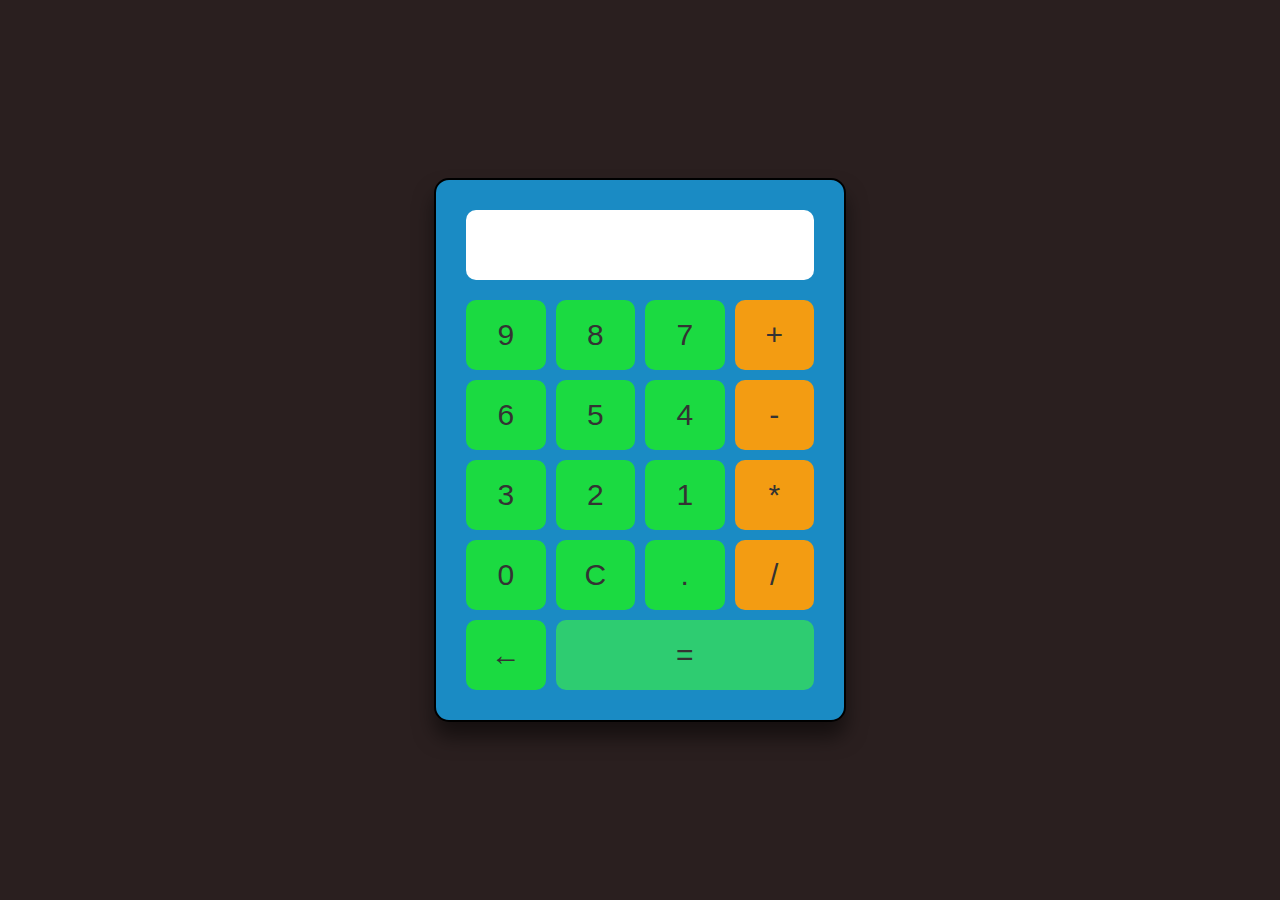
<file: calculator/index.html>
<!DOCTYPE html>
<html lang="en">
<head>
    <meta charset="UTF-8">
    <meta name="viewport" content="width=device-width, initial-scale=1.0">
    <link rel="stylesheet" href="style.css">
    <title>Simple Calculator</title>
</head>
<body>
    <!-- 1st container -->
     <div class="container">

        <!-- input space -->
         <input type="text" class="display" id="display" readonly>
        <!-- buttons -->
         <div class="buttons">

            <button type="button" onclick="appendValue('9')">9</button>
            <button type="button" onclick="appendValue('8')">8</button>
            <button type="button" onclick="appendValue('7')">7</button>
            <button type="button" class="operator" onclick="appendValue('+')">+</button>

            <button type="button" onclick="appendValue('6')">6</button>
            <button type="button" onclick="appendValue('5')">5</button>
            <button type="button" onclick="appendValue('4')">4</button>
            <button type="button" class="operator" onclick="appendValue('-')">-</button>

            <button type="button" onclick="appendValue('3')">3</button>
            <button type="button" onclick="appendValue('2')">2</button>
            <button type="button" onclick="appendValue('1')">1</button>
            <button type="button" class="operator" onclick="appendValue('*')">*</button>

            <button type="button" onclick="appendValue('0')">0</button>
            <button type="button" onclick="clearDisplay()">C</button>
            <button type="button" onclick="appendValue('.')">.</button>
            <button type="button" class="operator" onclick="appendValue('/')">/</button>

            
            <button onclick="backspace()">←</button>
            <button class="equal" style="grid-column: span 3;" type="button" onclick="calculate()">=</button>
         </div>
     </div>
  
        <script src="script.js"></script>
</body>
</html>
</file>
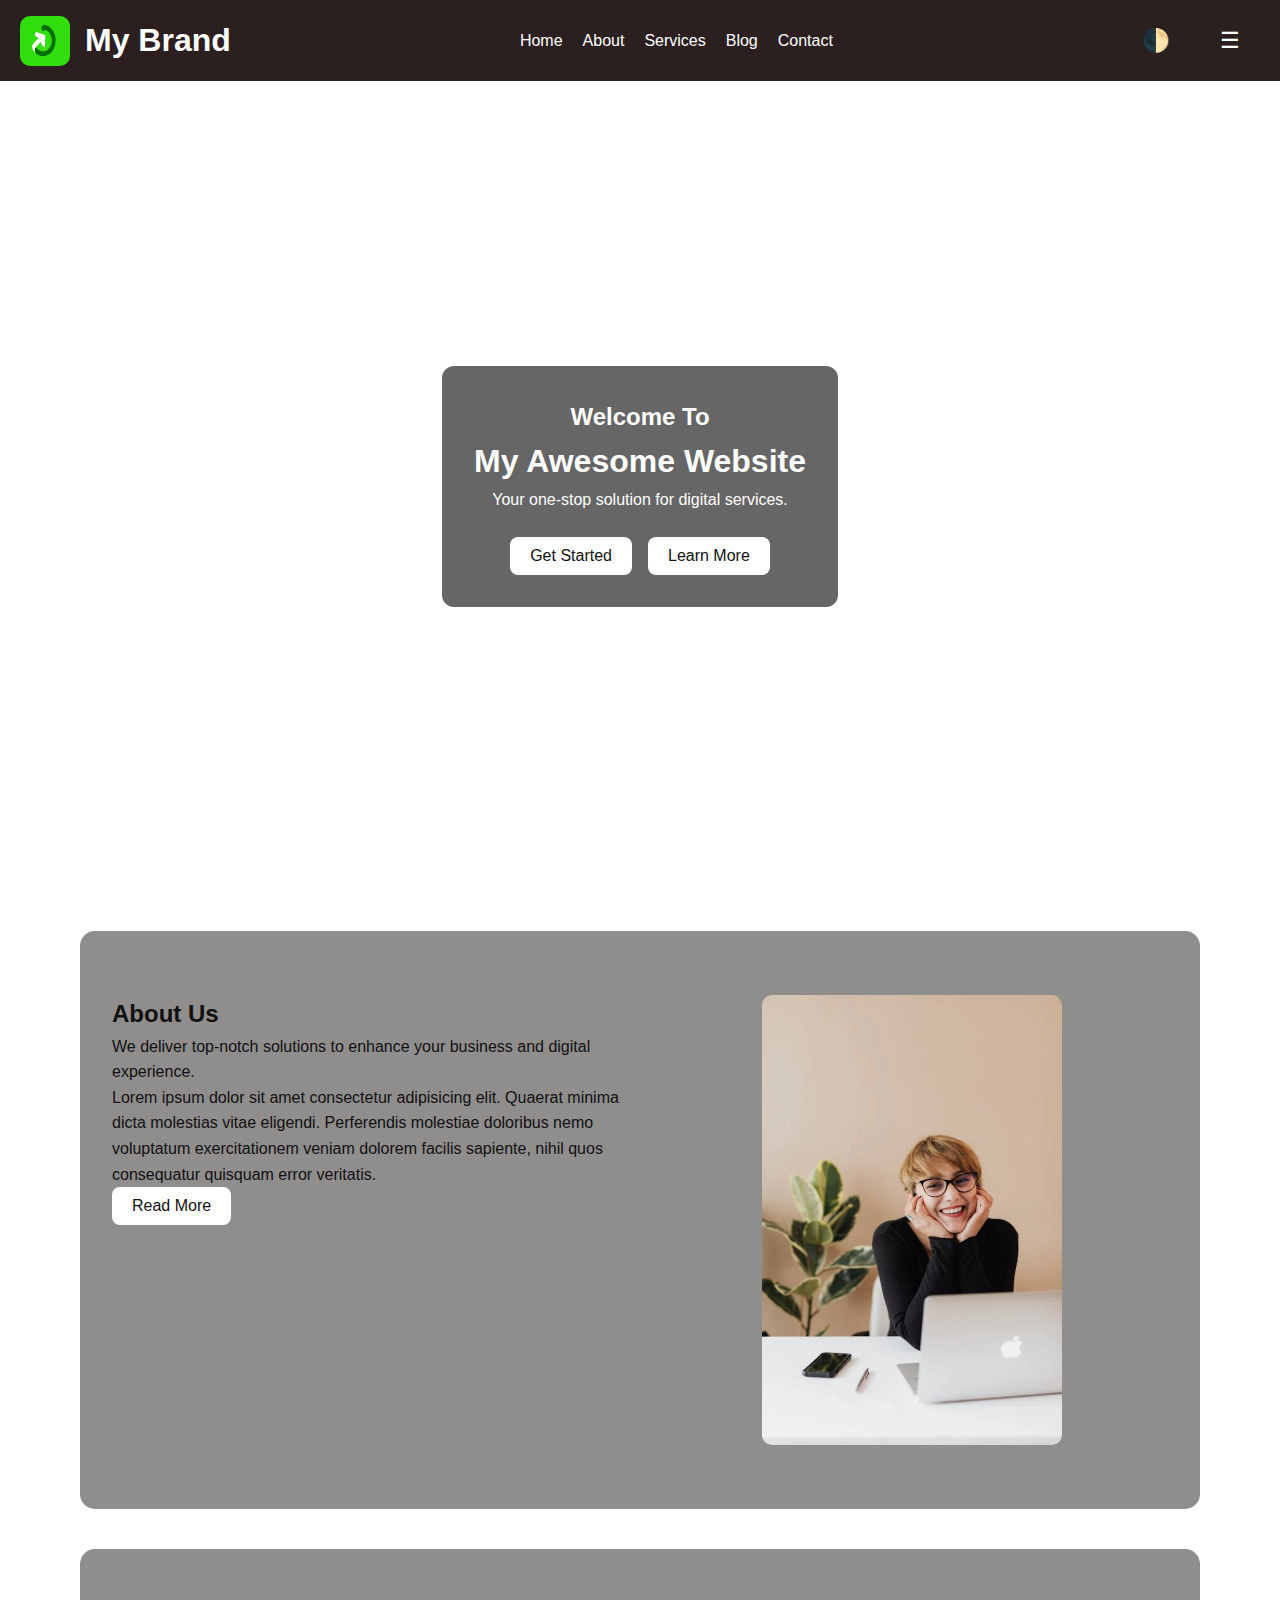
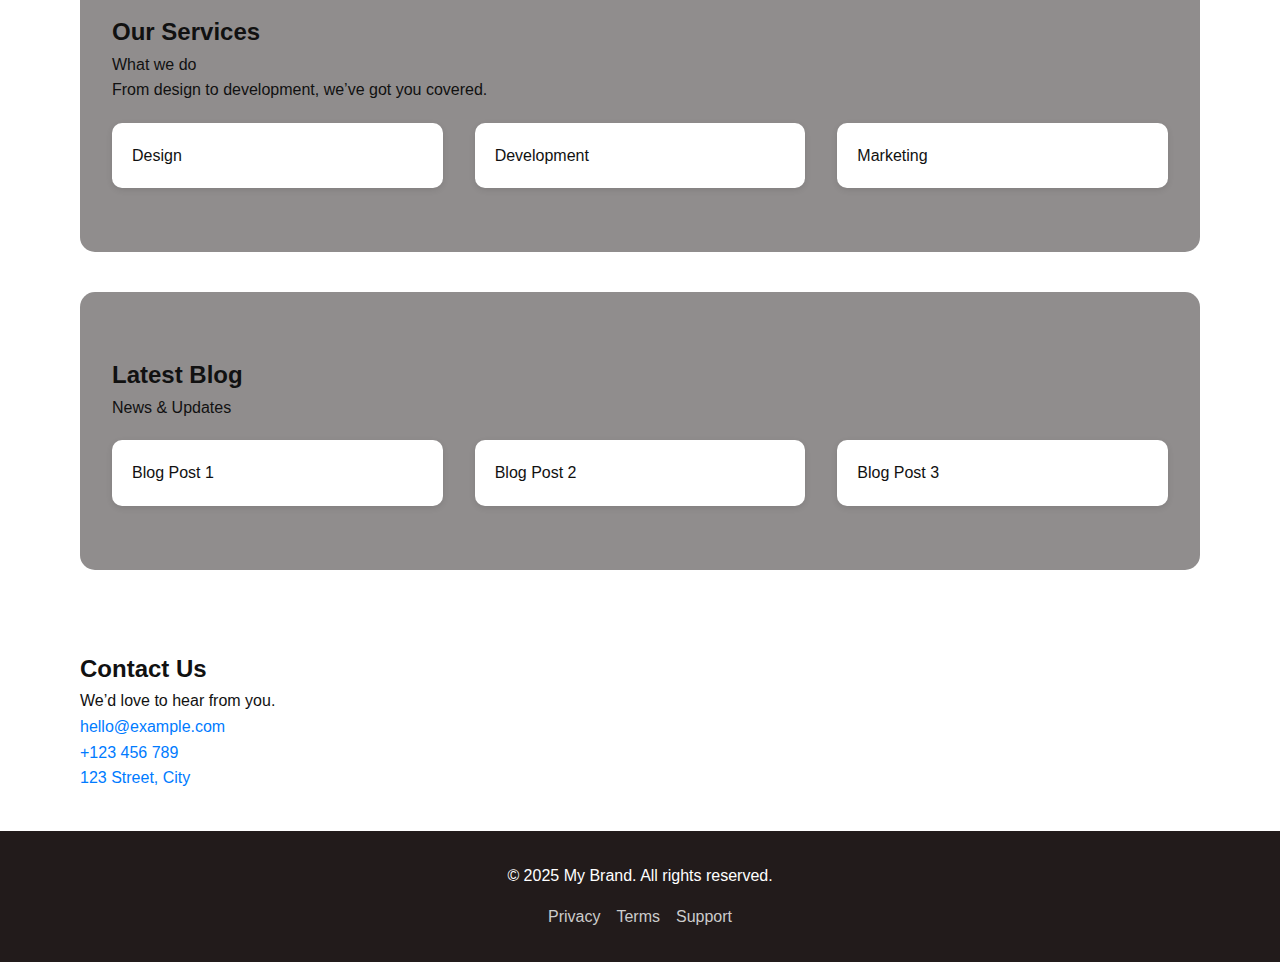
<file: landing page/index.html>
<!DOCTYPE html>
<html lang="en">
<head>
  <meta charset="UTF-8" />
  <meta name="viewport" content="width=device-width, initial-scale=1.0"/>
  <title>Responsive Landing Page</title>
  <link rel="stylesheet" href="style.css" />
</head>
<body>
  <header>
    <div class="header-content">
      <img src="./img/logo.png" alt="Logo" class="logo" />
      <h1>My Brand</h1>
    </div>

    <nav id="navbar" class="nav">
      <ul>
        <li><a href="#">Home</a></li>
        <li><a href="#about">About</a></li>
        <li><a href="#services">Services</a></li>
        <li><a href="#blog">Blog</a></li>
        <li><a href="#contact">Contact</a></li>
      </ul>
    </nav>

    <div class="nav-actions">
      <button class="theme-toggle" id="themeToggle">🌓</button>
      <button class="hamburger" id="hamburger">☰</button>
    </div>
  </header>

  <main>
    <section class="main-section">
      <div class="main-content">
        <h2>Welcome To</h2>
        <h1>My Awesome Website</h1>
        <p>Your one-stop solution for digital services.</p>
        <div class="buttons">
          <button>Get Started</button>
          <button>Learn More</button>
        </div>
      </div>
    </section>

    <section id="about" class="about">
      <div class="about-grid">
        <div class="about-content">
          <h2>About Us</h2>
          <p>We deliver top-notch solutions to enhance your business and digital experience.</p>
          <p>Lorem ipsum dolor sit amet consectetur adipisicing elit. Quaerat minima dicta molestias vitae eligendi. Perferendis molestiae doloribus nemo voluptatum exercitationem veniam dolorem facilis sapiente, nihil quos consequatur quisquam error veritatis.</p>
          <button>Read More</button>
        </div>
        <div class="about-image">
          <img src="./img/about.webp" alt="About image">
        </div>
      </div>
    </section>

    <section id="services" class="services">
      <div class="services-header">
        <h2>Our Services</h2>
        <p>What we do</p>
        <p>From design to development, we’ve got you covered.</p>
      </div>
      <div class="grid-three--cols">
        <div class="service-card">Design</div>
        <div class="service-card">Development</div>
        <div class="service-card">Marketing</div>
      </div>
    </section>

    <section id="blog" class="blog">
      <div class="blog-header--content">
        <h2>Latest Blog</h2>
        <p>News & Updates</p>
      </div>
      <div class="grid-three--cols">
        <div class="blog-card">Blog Post 1</div>
        <div class="blog-card">Blog Post 2</div>
        <div class="blog-card">Blog Post 3</div>
      </div>
    </section>

    <section id="contact" class="contact-container">
      <div class="contact-info">
        <h2>Contact Us</h2>
        <p>We’d love to hear from you.</p>
        <ul>
          <li><a href="mailto:hello@example.com">hello@example.com</a></li>
          <li><a href="#">+123 456 789</a></li>
          <li><a href="#">123 Street, City</a></li>
        </ul>
      </div>
    </section>
  </main>

  <footer class="footer">
    <div class="footer-container">
      <p>&copy; 2025 My Brand. All rights reserved.</p>
      <ul class="footer-links">
        <li><a href="#">Privacy</a></li>
        <li><a href="#">Terms</a></li>
        <li><a href="#">Support</a></li>
      </ul>
    </div>
  </footer>

  <script>
    const hamburger = document.getElementById("hamburger");
    const navbar = document.getElementById("navbar");
    const themeToggle = document.getElementById("themeToggle");

    hamburger.addEventListener("click", () => {
      navbar.classList.toggle("active");
    });

    themeToggle.addEventListener("click", () => {
      document.body.classList.toggle("dark-theme");
    });
  </script>
</body>
</html>
</file>
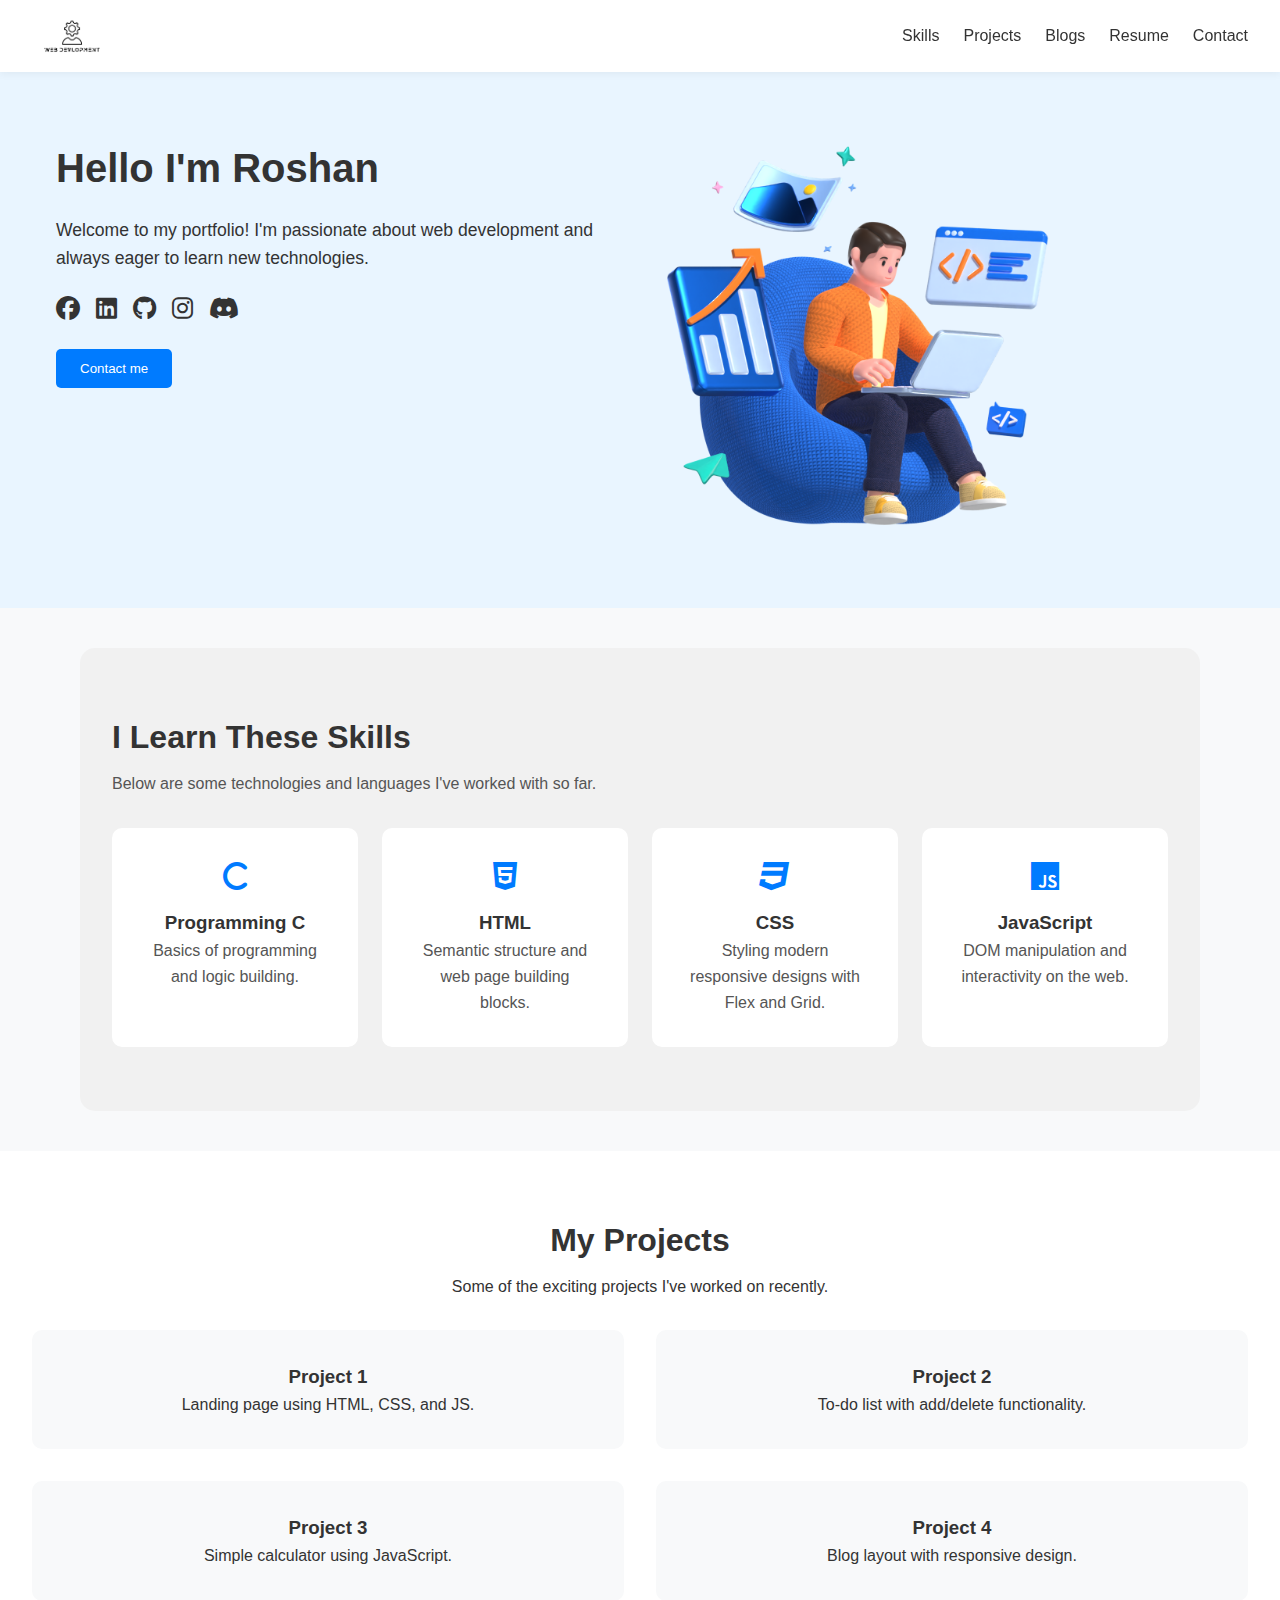
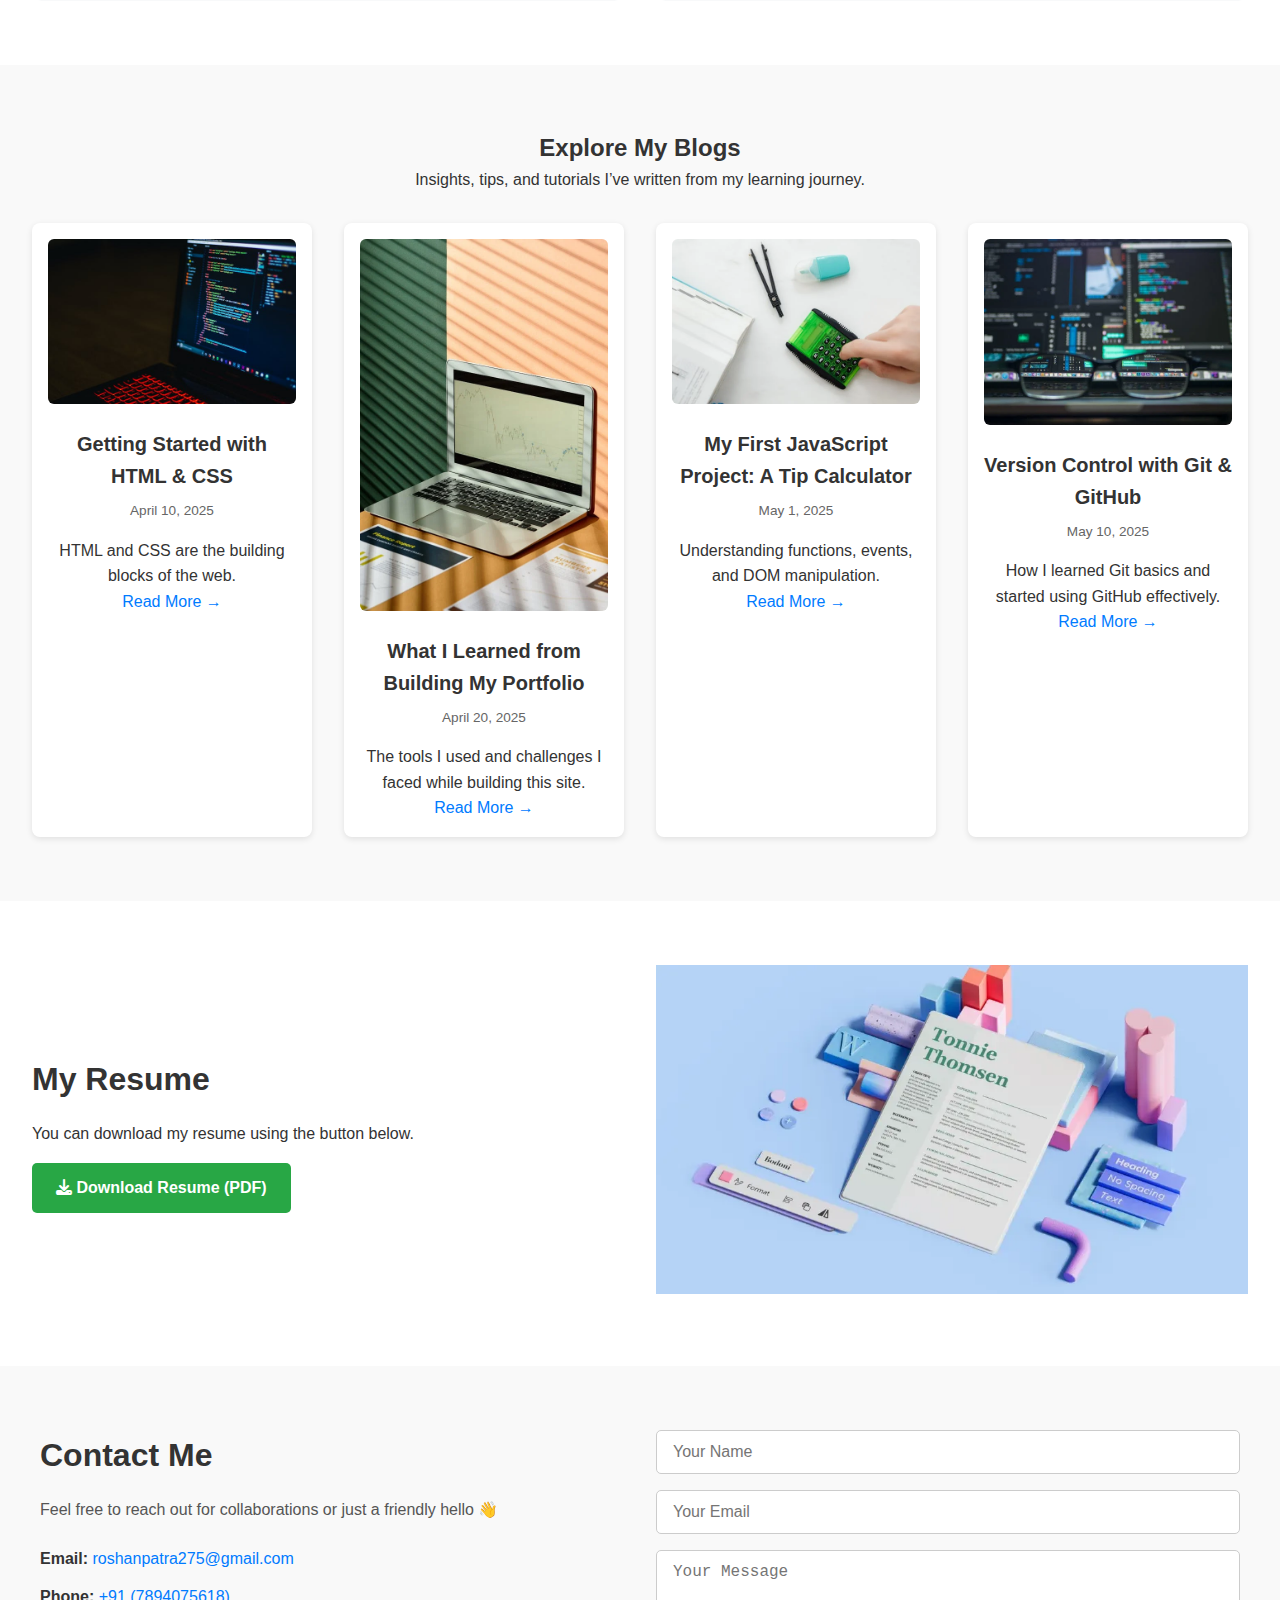
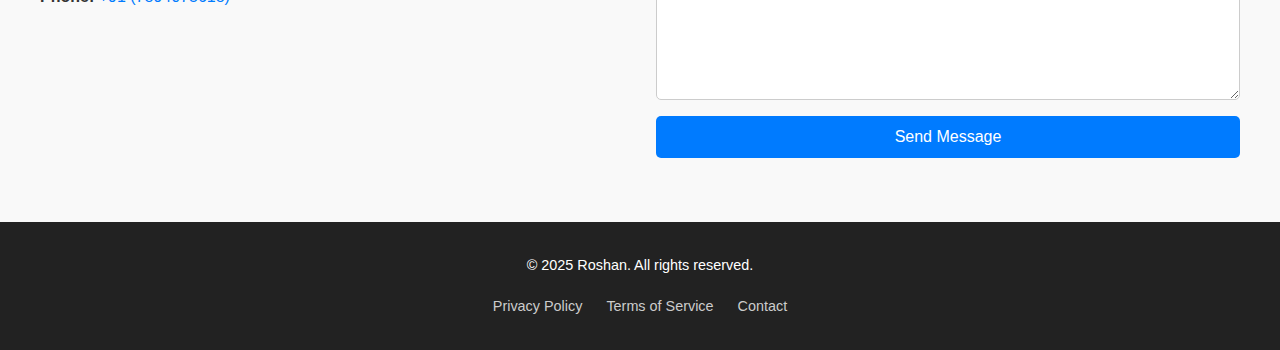
<file: portfolio/index.html>
<!DOCTYPE html>
<html lang="en">
<head>
  <meta charset="UTF-8" />
  <meta name="viewport" content="width=device-width, initial-scale=1.0"/>
  <link rel="stylesheet" href="https://cdnjs.cloudflare.com/ajax/libs/font-awesome/6.7.2/css/all.min.css" integrity="sha512-Evv84Mr4kqVGRNSgIGL/F/aIDqQb7xQ2vcrdIwxfjThSH8CSR7PBEakCr51Ck+w+/U6swU2Im1vVX0SVk9ABhg==" crossorigin="anonymous" referrerpolicy="no-referrer" />
  <title>Roshan's Portfolio</title>
  <link rel="stylesheet" href="style.css" />
</head>
<body>

  <!-- Header -->
  <header>
    <img src="./images/logo.png" alt="Logo">
    <nav>
      <ul>
        <li><a href="#skills">Skills</a></li>
        <li><a href="#projects">Projects</a></li>
        <li><a href="#blogs">Blogs</a></li>
        <li><a href="#resume">Resume</a></li>
        <li><a href="#contacts">Contact</a></li>
      </ul>
    </nav>
  </header>

  <!-- main Section -->
  <section class="section-hero">
    <div class="container grid grid-two--cols">
      <div class="section-hero--content">
        <h1 class="hero-heading">Hello I'm Roshan</h1>
        <p class="hero-para">Welcome to my portfolio! I'm passionate about web development and always eager to learn new technologies.</p>
        <div class="container-2">
          <ul>
            <li><i class="fa-brands fa-facebook"></i></li>
            <li><i class="fa-brands fa-linkedin"></i></li>
            <li><i class="fa-brands fa-github"></i></li>
            <li><i class="fa-brands fa-instagram"></i></li>
            <li><i class="fa-brands fa-discord"></i></li>
          </ul>
        </div>
        <button id="contact">Contact me</button>
      </div>
      <div class="section-hero--image">
        <figure>
          <img src="./images/main-hero.png" alt="Hero Image" />
        </figure>
      </div>
    </div>
  </section>

  <!-- Skills -->
  <section class="skill" id="skills">
    <div class="skill-header">
      <h2>I Learn These Skills</h2>
      <p>Below are some technologies and languages I've worked with so far.</p>
    </div>
    <div class="skill-contanier grid-four--cols">
      <div><i class="fa-solid fa-c"></i><h3>Programming C</h3><p>Basics of programming and logic building.</p></div>
      <div><i class="fa-brands fa-html5"></i><h3>HTML</h3><p>Semantic structure and web page building blocks.</p></div>
      <div><i class="fa-brands fa-css3"></i><h3>CSS</h3><p>Styling modern responsive designs with Flex and Grid.</p></div>
      <div><i class="fa-brands fa-js"></i><h3>JavaScript</h3><p>DOM manipulation and interactivity on the web.</p></div>
    </div>
  </section>

  <!-- Projects -->
  <section class="project" id="projects">
    <div class="project-header">
      <h2>My Projects</h2>
      <p>Some of the exciting projects I've worked on recently.</p>
    </div>
    <div class="project-container grid grid-two--cols">
      <div><h3>Project 1</h3><p>Landing page using HTML, CSS, and JS.</p></div>
      <div><h3>Project 2</h3><p>To-do list with add/delete functionality.</p></div>
      <div><h3>Project 3</h3><p>Simple calculator using JavaScript.</p></div>
      <div><h3>Project 4</h3><p>Blog layout with responsive design.</p></div>
    </div>
  </section>

  <!-- Blogs -->
  <section class="blog" id="blogs">
    <div class="blog-header">
      <h2>Explore My Blogs</h2>
      <p>Insights, tips, and tutorials I’ve written from my learning journey.</p>
    </div>
    <div class="blog-container grid grid-four--cols">
      <div class="blog-card">
        <img src="./images/html.jpeg" alt="HTML Blog">
        <h3>Getting Started with HTML & CSS</h3>
        <p class="blog-date">April 10, 2025</p>
        <p>HTML and CSS are the building blocks of the web.</p>
        <a href="#">Read More →</a>
      </div>
      <div class="blog-card">
        <img src="./images/portfolio.webp" alt="Portfolio Blog">
        <h3>What I Learned from Building My Portfolio</h3>
        <p class="blog-date">April 20, 2025</p>
        <p>The tools I used and challenges I faced while building this site.</p>
        <a href="#">Read More →</a>
      </div>
      <div class="blog-card">
        <img src="./images/calculator.webp" alt="Calculator Blog">
        <h3>My First JavaScript Project: A Tip Calculator</h3>
        <p class="blog-date">May 1, 2025</p>
        <p>Understanding functions, events, and DOM manipulation.</p>
        <a href="#">Read More →</a>
      </div>
      <div class="blog-card">
        <img src="./images/githunb.webp" alt="Git Blog">
        <h3>Version Control with Git & GitHub</h3>
        <p class="blog-date">May 10, 2025</p>
        <p>How I learned Git basics and started using GitHub effectively.</p>
        <a href="#">Read More →</a>
      </div>
    </div>
  </section>

  <!-- Resume -->
  <section class="resume" id="resume">
    <div class="resume-container grid grid-two--cols">
      <div class="resume-content">
        <h2>My Resume</h2>
        <p>You can download my resume using the button below.</p>
        <a href="./resume/my-resume.pdf" download class="resume-btn">
          <i class="fa-solid fa-download"></i> Download Resume (PDF)
        </a>
      </div>
      <div class="resume-image">
        <img src="./images/resume.webp" alt="Resume Graphic">
      </div>
    </div>
  </section>
  <!-- contact -->
   <section class="contact" id="contacts">
  <div class="contact-container">
    <div class="contact-info">
      <h2>Contact Me</h2>
      <p>Feel free to reach out for collaborations or just a friendly hello 👋</p>
      <ul>
        <li><strong>Email:</strong> <a href="mailto:you@example.com">roshanpatra275@gmail.com</a></li>
        <li><strong>Phone:</strong> <a href="tel:+1234567890">+91 (7894075618)</a></li>
      </ul>
    </div>

    <!-- Optional Contact Form -->
    <form class="contact-form">
      <input type="text" placeholder="Your Name" required />
      <input type="email" placeholder="Your Email" required />
      <textarea placeholder="Your Message" required></textarea>
      <button type="submit">Send Message</button>
    </form>
  </div>
</section>

<!-- footer -->
 <footer class="footer">
  <div class="footer-container">
    <p>&copy; 2025 Roshan. All rights reserved.</p>
    <ul class="footer-links">
      <li><a href="#privacy">Privacy Policy</a></li>
      <li><a href="#terms">Terms of Service</a></li>
      <li><a href="#contact">Contact</a></li>
    </ul>
  </div>
</footer>


</body>
</html>
</file>
<file: calculator/style.css>
*{
    margin: 0;
    padding: 0;
    box-sizing: border-box;
}

body{
    display: flex;
    justify-content: center;
    align-items: center;
    height: 100vh;
    background-color: #2a1f1f;
    font-family: Arial, sans-serif;
    color: #333;
    padding: 20px;
}

.container{
    border: 2px solid black;
    box-shadow: 0px 15px 20px rgba(0, 0, 0, 0.5);
    padding: 30px;
    border-radius: 15px;
    -webkit-border-radius: 15px;
    -moz-border-radius: 15px;
    -ms-border-radius: 15px;
    -o-border-radius: 15px;
    color: #f0f0f0;
    background-color: #1a8bc4;
}

.display{
    width: 100%;
    height: 70px;
    margin-bottom: 20px;
    font-size: 24px;
    font-weight: bold;
    text-align: right;
    padding: 10px;
    border: none;
    border-radius: 10px;
    -webkit-border-radius: 10px;
    -moz-border-radius: 10px;
    -ms-border-radius: 10px;
    -o-border-radius: 10px;
    color: #333;
    background-color: #fff;
}

.buttons{
    display: grid;
    grid-template-columns: repeat(4, 1fr);
    gap: 10px;
    border: none;
    border-radius: 10px;
    -webkit-border-radius: 10px;
    -moz-border-radius: 10px;
    -ms-border-radius: 10px;
    -o-border-radius: 10px;
}
button{
    height: 70px;
    width: 100%;
    font-size: 30px;
}
button{
    color: #333;
    background-color: #1bda41;
    border: none;
    border-radius: 10px;
    -webkit-border-radius: 10px;
    -moz-border-radius: 10px;
    -ms-border-radius: 10px;
    -o-border-radius: 10px;
    cursor: pointer;
    transition: background-color 0.3s ;
  
    -webkit-transition: background-color 0.3s ;
    -moz-transition: background-color 0.3s ;
    -ms-transition: background-color 0.3s ;
    -o-transition: background-color 0.3s ;
    &:hover{
        background-color: #327e41;
    }
}
.operator{
    background-color: #f39c12;

    &:hover{
        background-color: #e67e22;
    }
}
.equal{
    background-color: #2ecc71;

    &:hover{
        background-color: #27ae60;
    }
}
</file>
<file: landing page/style.css>
* {
  margin: 0;
  padding: 0;
  box-sizing: border-box;
}

body {
  font-family: 'Segoe UI', Tahoma, Geneva, Verdana, sans-serif;
  background-color: #fff;
  color: #111;
  line-height: 1.6;
  transition: background 0.3s, color 0.3s;
}

header {
  background-color: #2b1f1f;
  padding: 15px 20px;
  display: flex;
  justify-content: space-between;
  align-items: center;
  flex-wrap: wrap;
  position: sticky;
  top: 0;
  z-index: 100;
  color: #fff;
}

.header-content {
  display: flex;
  align-items: center;
  gap: 15px;
}

.logo {
  width: 50px;
  height: 50px;
  border-radius: 10px;
}

nav {
  flex-grow: 1;
}

nav ul {
  display: flex;
  justify-content: center;
  gap: 20px;
  list-style: none;
}

nav ul li a {
  text-decoration: none;
  color: #fff;
  font-weight: 500;
  transition: color 0.3s;
}

nav ul li a:hover {
  color: #ffd700;
}

.nav-actions {
  display: flex;
  align-items: center;
  gap: 10px;
}

.theme-toggle,
.hamburger {
  background: none;
  border: none;
  color: #fff;
  font-size: 1.4rem;
  cursor: pointer;
}

/* Main Section */
.main-section {
  background: url('https://images.pexels.com/photos/585752/pexels-photo-585752.jpeg') no-repeat center/cover;
  height: 90vh;
  display: flex;
  justify-content: center;
  align-items: center;
  text-align: center;
  color: #fff;
  padding: 2rem;
}

.main-content {
  background: rgba(0, 0, 0, 0.6);
  padding: 2rem;
  border-radius: 12px;
}

.buttons {
  display: flex;
  justify-content: center;
  gap: 1rem;
  margin-top: 1.5rem;
}

button {
  padding: 10px 20px;
  font-size: 1rem;
  border: none;
  border-radius: 8px;
  background-color: #fff;
  color: #111;
  cursor: pointer;
  transition: background 0.3s, transform 0.3s;
}

button:hover {
  background-color: #111;
  color: #fff;
  transform: translateY(-2px);
}

/* Sections */
.about, .services, .blog {
  padding: 4rem 2rem;
  margin: 40px 80px;
  background-color: #908d8d;
  border-radius: 15px;
}

.about-grid, .grid-three--cols {
  display: grid;
  grid-template-columns: repeat(2, 1fr);
  gap: 2rem;
}
.about-image{
    display: flex;
    justify-content: center;
    align-items: center;
}
.grid-three--cols {
  grid-template-columns: repeat(3, 1fr);
}

.about-image img {
  width: 100%;
  max-width: 300px;
  border-radius: 10px;
}

.blog-card, .service-card {
  background: #fff;
  padding: 20px;
  border-radius: 10px;
  box-shadow: 0 2px 6px rgba(0,0,0,0.1);
  transition: transform 0.3s;
}

.blog-card:hover, .service-card:hover {
  transform: translateY(-5px);
}

.about-image img{
    max-width: 300px;
}
/* Contact */
.contact-container {
  display: flex;
  flex-wrap: wrap;
  justify-content: space-between;
  padding: 40px 80px;
  background-color: #fff;
}

.contact-info ul {
  list-style: none;
  padding: 0;
}

.contact-info ul li a {
  color: #007bff;
  text-decoration: none;
}
.services-header, .blog-header--content{
    margin-bottom: 20px;
}
/* Footer */
.footer {
  background-color: #221b1b;
  color: #fff;
  text-align: center;
  padding: 2rem 1rem;
}

.footer-links {
  display: flex;
  justify-content: center;
  flex-wrap: wrap;
  gap: 1rem;
  list-style: none;
  padding: 0;
  margin-top: 1rem;
}

.footer-links li a {
  color: #ccc;
  text-decoration: none;
}

.footer-links li a:hover {
  color: #fff;
}

/* Responsive */
@media (max-width: 768px) {
  .about-grid, .grid-three--cols {
    grid-template-columns: 1fr;
    text-align: center;
  }

  nav ul {
    flex-direction: column;
    background-color: #2b1f1f;
    position: absolute;
    top: 70px;
    right: 0;
    width: 200px;
    padding: 1rem;
    display: none;
  }

  nav.active ul {
    display: flex;
  }

  .contact-container {
    flex-direction: column;
    padding: 2rem;
  }

  .about, .services, .blog {
    margin: 20px;
  }
}

/* Dark Theme */
body.dark-theme {
  background-color: #111;
  color: #fff;
}

body.dark-theme .about,
body.dark-theme .services,
body.dark-theme .blog,
body.dark-theme .contact-container {
  background-color: #1e1e1e;
  color: #fff;
}

body.dark-theme .blog-card,
body.dark-theme .service-card {
  background-color: #2b2b2b;
  color: #fff;
}

body.dark-theme .footer {
  background-color: #000;
}

body.dark-theme nav ul {
  background-color: #000;
}
</file>
<file: portfolio/style.css>
* {
  margin: 0;
  padding: 0;
  box-sizing: border-box;
}

body {
  font-family: 'Segoe UI', Tahoma, Geneva, Verdana, sans-serif;
  line-height: 1.6;
  background-color: #f8f9fa;
  color: #333;
}

/* Container & Grid */
.container {
  max-width: 1200px;
  margin: auto;
  padding: 0 1rem;
}

.grid {
  display: grid;
  gap: 2rem;
}

.grid-two--cols {
  grid-template-columns: repeat(2, 1fr);
}

.grid-four--cols {
  grid-template-columns: repeat(4, 1fr);
}

@media (max-width: 768px) {
  .grid-two--cols,
  .grid-four--cols {
    grid-template-columns: 1fr;
  }
}

/* Header */
header {
  display: flex;
  justify-content: space-between;
  align-items: center;
  padding: 1rem 2rem;
  background-color: #fff;
  box-shadow: 0 2px 8px rgba(0, 0, 0, 0.05);
  position: sticky;
  top: 0;
  z-index: 100;
}

header img {
  height: 40px;
}

nav ul {
  display: flex;
  gap: 1.5rem;
  list-style: none;
}

nav ul li a {
  text-decoration: none;
  color: #333;
  font-weight: 500;
}

nav ul li a:hover {
  color: #007bff;
}

/* Hero Section */
.section-hero {
  background-color: #e9f5ff;
  padding: 4rem 0;
}

.hero-heading {
  font-size: 2.5rem;
  margin-bottom: 1rem;
}

.hero-para {
  font-size: 1.1rem;
  margin-bottom: 1.5rem;
}

.section-hero--image img {
  width: 100%;
  max-width: 400px;
}

.container-2 ul {
  list-style: none;
  display: flex;
  gap: 1rem;
  margin-bottom: 1.5rem;
}

.container-2 ul li i {
  font-size: 1.5rem;
  color: #333;
  transition: color 0.3s;
}

.container-2 ul li i:hover {
  color: #007bff;
}

button {
  padding: 0.75rem 1.5rem;
  background-color: #007bff;
  color: white;
  border: none;
  border-radius: 5px;
  cursor: pointer;
}

button:hover {
  background-color: #0056b3;
}

/* Skills Section */
.skill {
  padding: 4rem 2rem;
  background-color: #f1f1f1;
  margin: 40px 80px;
  border-radius: 15px;
  -webkit-border-radius: 15px;
  -moz-border-radius: 15px;
  -ms-border-radius: 15px;
  -o-border-radius: 15px;
}

.skill-header {
  text-align: left;
  max-width: 800px;
  margin-bottom: 2rem;
}

.skill h2 {
  font-size: 2rem;
  margin-bottom: 0.5rem;
}

.skill p {
  font-size: 1rem;
  color: #555;
}

/* Skill Grid */
.skill-contanier {
  display: grid;
  grid-template-columns: repeat(4, 1fr);
  gap: 1.5rem;
}

.skill-contanier div {
  background: white;
  padding: 2rem;
  border-radius: 10px;
  transition: transform 0.3s;
  text-align: center;
}

.skill-contanier div:hover {
  transform: translateY(-5px);
}

.skill-contanier i {
  font-size: 2rem;
  color: #007bff;
  margin-bottom: 1rem;
  display: block;
}

/* Responsive */
@media (max-width: 992px) {
  .skill-contanier {
    grid-template-columns: repeat(2, 1fr);
  }
}

@media (max-width: 600px) {
  .skill-contanier {
    grid-template-columns: 1fr;
  }
}

/* Project Section */
.project {
  padding: 4rem 2rem;
  background-color: #ffffff;
  text-align: center;
}
.project-header {
  margin-bottom: 30px;
  
  h2{
    font-size: 2rem;
    margin-bottom: 0.5rem;
  }
}
.project-container > div {
  background: #f8f9fa;
  padding: 2rem;
  border-radius: 10px;
  transition: transform 0.3s;
}

.project-container > div:hover {
  transform: translateY(-5px);
}

/* Blog Section */
.blog {
  padding: 4rem 2rem;
  background-color: #f9f9f9;
  text-align: center;
}
.blog-header {
  margin-bottom: 30px;
}
.blog-card {
  background-color: white;
  padding: 1rem;
  border-radius: 8px;
  box-shadow: 0 2px 6px rgba(0, 0, 0, 0.1);
  transition: transform 0.3s;
}

.blog-card:hover {
  transform: translateY(-5px);
}

.blog-card img {
  width: 100%;
  border-radius: 6px;
  margin-bottom: 1rem;
}

.blog-card h3 {
  font-size: 1.25rem;
  margin-bottom: 0.5rem;
}

.blog-card .blog-date {
  font-size: 0.85rem;
  color: #666;
  margin-bottom: 1rem;
}

.blog-card a {
  text-decoration: none;
  color: #007bff;
  font-weight: 500;
}

.blog-card a:hover {
  text-decoration: underline;
}

/* Resume Section */
.resume {
  padding: 4rem 2rem;
  background-color: #ffffff;
}

.resume-container {
  align-items: center;
}

.resume-content h2 {
  font-size: 2rem;
  margin-bottom: 1rem;
}

.resume-btn {
  display: inline-block;
  margin-top: 1rem;
  padding: 0.75rem 1.5rem;
  background-color: #28a745;
  color: white;
  text-decoration: none;
  border-radius: 5px;
  font-weight: bold;
}

.resume-btn:hover {
  background-color: #218838;
}

.resume-image img {
  max-width: 100%;
  height: 50%;
}

/* Media Queries */
@media (max-width: 768px) {
  .hero-heading {
    font-size: 2rem;
  }

  .grid-two--cols,
  .grid-four--cols {
    grid-template-columns: 1fr;
  }

  nav ul {
    flex-direction: column;
    gap: 1rem;
  }

  header {
    flex-direction: column;
    align-items: flex-start;
  }
}

.contact {
  background-color: #f9f9f9;
  padding: 4rem 1rem;
}

.contact-container {
  max-width: 1200px;
  margin: 0 auto;
  display: flex;
  flex-wrap: wrap;
  gap: 2rem;
  align-items: flex-start;
  justify-content: space-between;
}

.contact-info {
  flex: 1 1 300px;
}

.contact-info h2 {
  font-size: 2rem;
  margin-bottom: 1rem;
}

.contact-info p {
  font-size: 1rem;
  margin-bottom: 1.5rem;
  color: #555;
}

.contact-info ul {
  list-style: none;
  padding: 0;
}

.contact-info ul li {
  margin-bottom: 0.75rem;
  font-size: 1rem;
}

.contact-info ul li a {
  color: #007bff;
  text-decoration: none;
}

.contact-form {
  flex: 1 1 300px;
  display: flex;
  flex-direction: column;
  gap: 1rem;
}

.contact-form input,
.contact-form textarea {
  padding: 0.75rem 1rem;
  border: 1px solid #ccc;
  border-radius: 5px;
  font-size: 1rem;
  width: 100%;
}

.contact-form textarea {
  resize: vertical;
  min-height: 150px;
}

.contact-form button {
  padding: 0.75rem 1rem;
  background-color: #007bff;
  color: white;
  border: none;
  font-size: 1rem;
  border-radius: 5px;
  cursor: pointer;
  transition: background-color 0.3s;
}

.contact-form button:hover {
  background-color: #0056b3;
}

/* Responsive adjustments */
@media (max-width: 768px) {
  .contact-container {
    flex-direction: column;
  }
}

.footer {
  background-color: #222;
  color: #fff;
  padding: 2rem 1rem;
  text-align: center;
}

.footer-container {
  max-width: 1200px;
  margin: 0 auto;
}

.footer p {
  margin: 0;
  font-size: 0.9rem;
}

.footer-links {
  list-style: none;
  margin: 1rem 0 0;
  padding: 0;
  display: flex;
  justify-content: center;
  flex-wrap: wrap;
  gap: 1.5rem;
}

.footer-links li a {
  color: #ccc;
  text-decoration: none;
  font-size: 0.9rem;
  transition: color 0.3s;
}

.footer-links li a:hover {
  color: #fff;
}

/* Responsive tweak */
@media (max-width: 600px) {
  .footer-links {
    flex-direction: column;
    gap: 0.75rem;
  }
}
</file>
